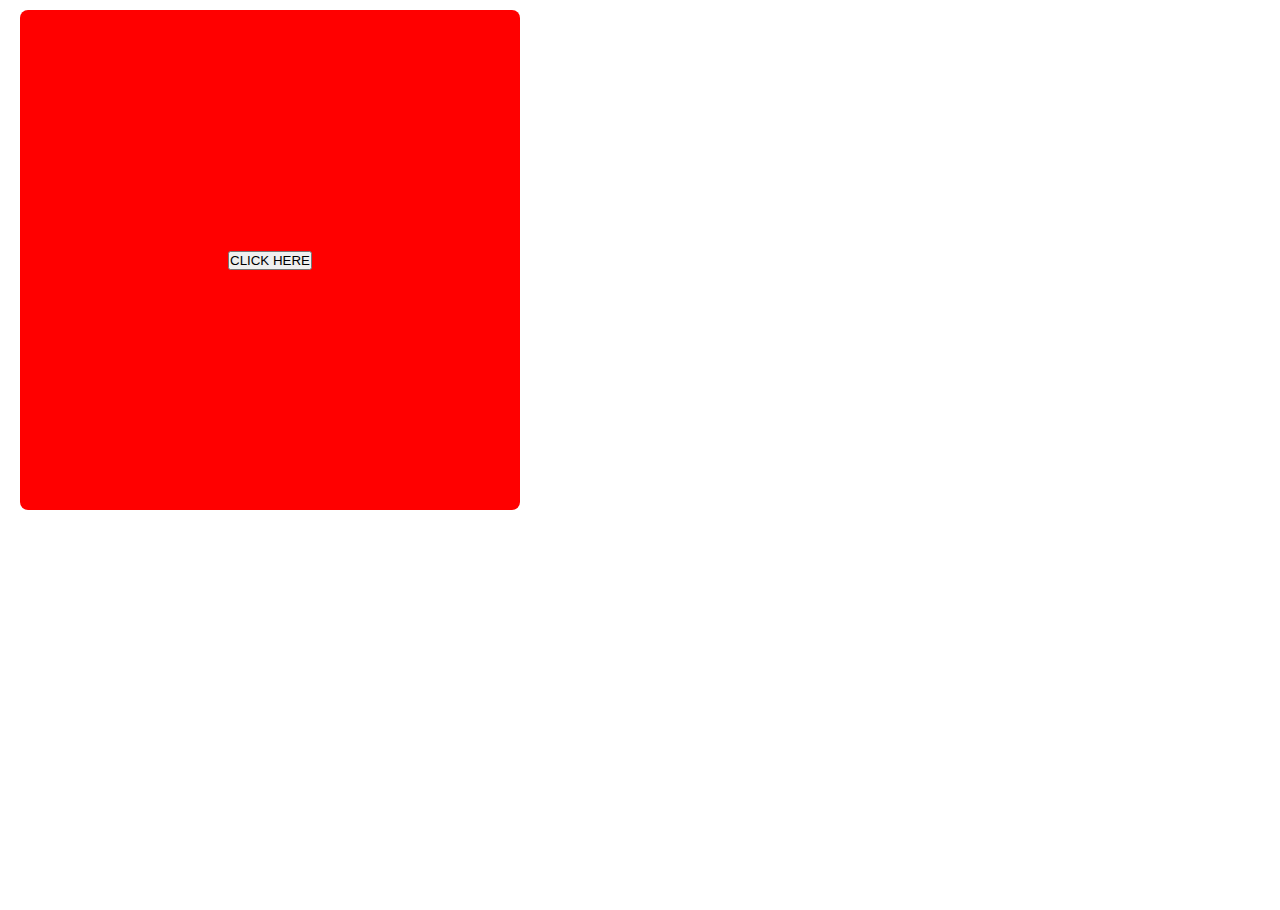
<file: index.html>
<!DOCTYPE html>
<html lang="en">
<head>
    <meta charset="UTF-8">
    <meta name="viewport" content="width=device-width, initial-scale=1.0">
    <title>Document</title>
    <link rel="stylesheet" href="style.css">
</head>
<body>
    <div class="main">
        
        <button id="btn">CLICK HERE</button>
    </div>
    <script src="script.js"></script>
</body>
</html>
</file>
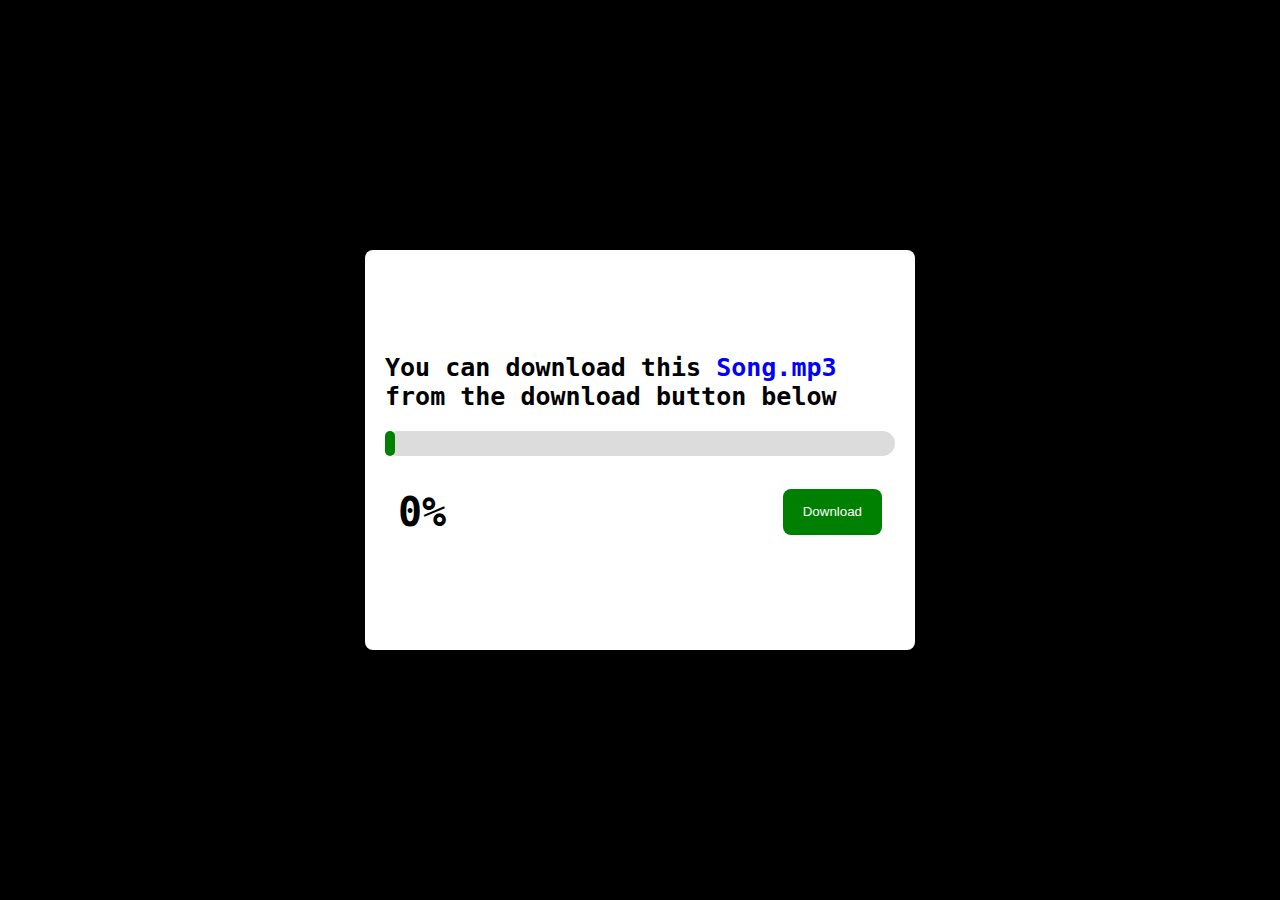
<file: Downloadprc/index.html>
<!DOCTYPE html>
<html lang="en">
<head>
    <meta charset="UTF-8">
    <meta name="viewport" content="width=device-width, initial-scale=1.0">
    <title>Document</title>
    <link rel="stylesheet" href="style.css">
</head>
<body>
    <div class="main">
        <h2 >You can download this <span>Song.mp3</span> from the download button below</h2>
        <div class="outer">
            <div class="inner">
                
            </div>
        </div>
        <div class="down">
            <h1 >0%</h1>
            <button class="btn">Download</button>
        </div>
    </div>
    <script src="script.js"></script>
</body>
</html>
</file>
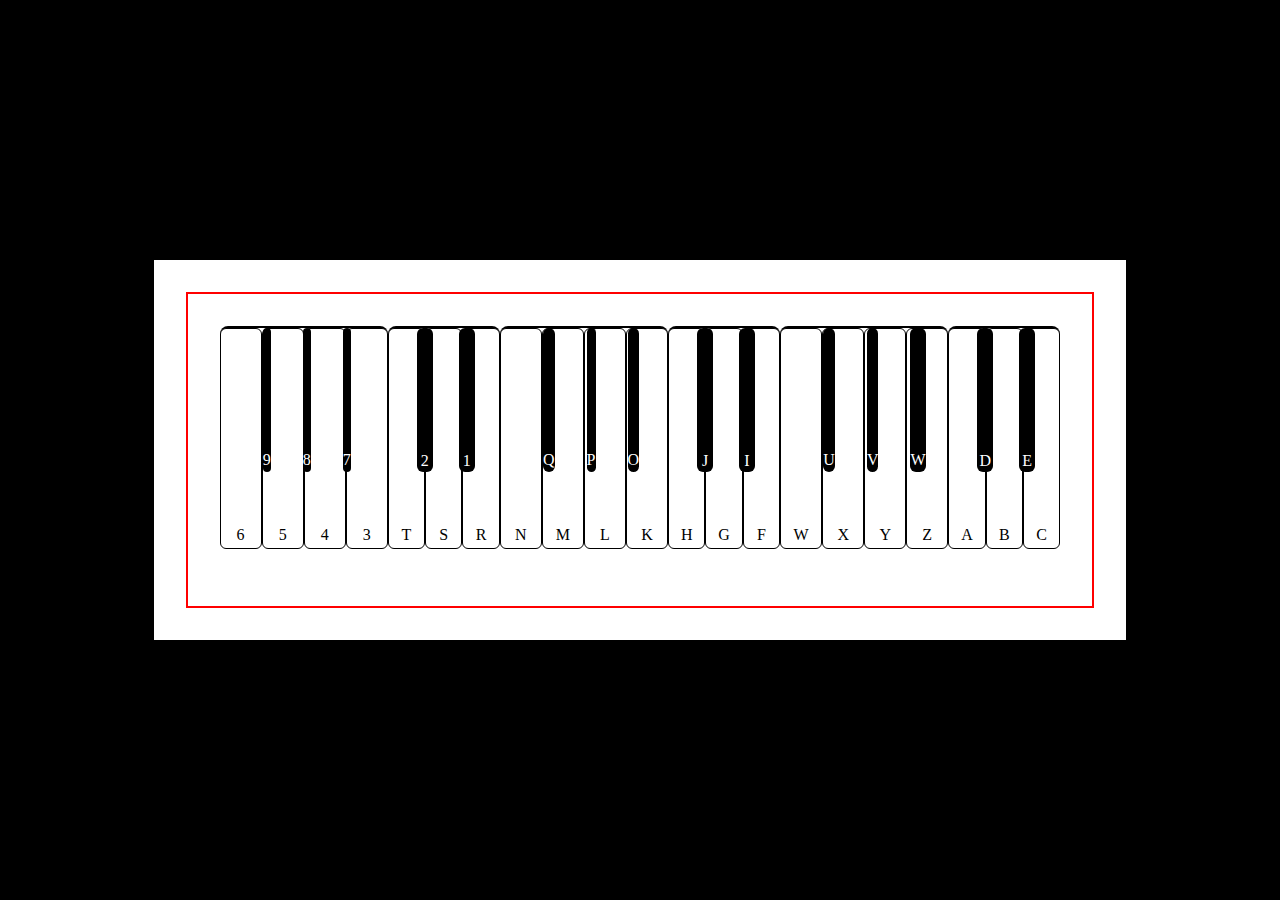
<file: piano/index.html>
<!DOCTYPE html>
<html lang="en">
<head>
    <meta charset="UTF-8">
    <meta name="viewport" content="width=device-width, initial-scale=1.0">
    <title>Document</title>
    <link rel="stylesheet" href="style.css">
</head>
<body>
    <div class="main">
        <div class="piano-box">
            <div class="main-pianobox">
                <div class="block2">
                    <div class="innerblock2">
                        <div class="binner1">9</div>
                        <div class="binner2">8</div>
                        <div class="binner3">7</div>
                    </div>
                    <div class="bblock1">6</div>
                    <div class="bblock2">5</div>
                    <div class="bblock3">4</div>
                    <div class="bblock4">3</div>
                </div>
                <div class="block1">
                    <div class="innerblock1">
                        <div class="ainner1">2</div>
                        <div class="ainner2">1</div>
                    </div>
                    <div class="ablock1">T</div>
                    <div class="ablock2">S</div>
                    <div class="ablock3">R</div>
                </div>
                <div class="block2">
                    <div class="innerblock2">
                        <div class="binner1">Q</div>
                        <div class="binner2">P</div>
                        <div class="binner3">O</div>
                    </div>
                    <div class="bblock1">N</div>
                    <div class="bblock2">M</div>
                    <div class="bblock3">L</div>
                    <div class="bblock4">K</div>
                </div>
                <div class="block1">
                    <div class="innerblock1">
                        <div class="ainner1">J</div>
                        <div class="ainner2">I</div>
                    </div>
                    <div class="ablock1">H</div>
                    <div class="ablock2">G</div>
                    <div class="ablock3">F</div>
                </div>
                <div class="block2">
                    <div class="innerblock2">
                        <div class="binner1">U</div>
                        <div class="binner2">V</div>
                        <div class="binner3">W</div>
                    </div>
                    <div class="bblock1">W</div>
                    <div class="bblock2">X</div>
                    <div class="bblock3">Y</div>
                    <div class="bblock4">Z</div>
                </div>
                <div class="block1">
                    <div class="innerblock1">
                        <div class="ainner1">D</div>
                        <div class="ainner2">E</div>
                    </div>
                    <div class="ablock1">A</div>
                    <div class="ablock2">B</div>
                    <div class="ablock3">C</div>
                </div>
            </div>
        </div>
    </div>
    <script src="script.js"></script>
</body>
</html>
</file>
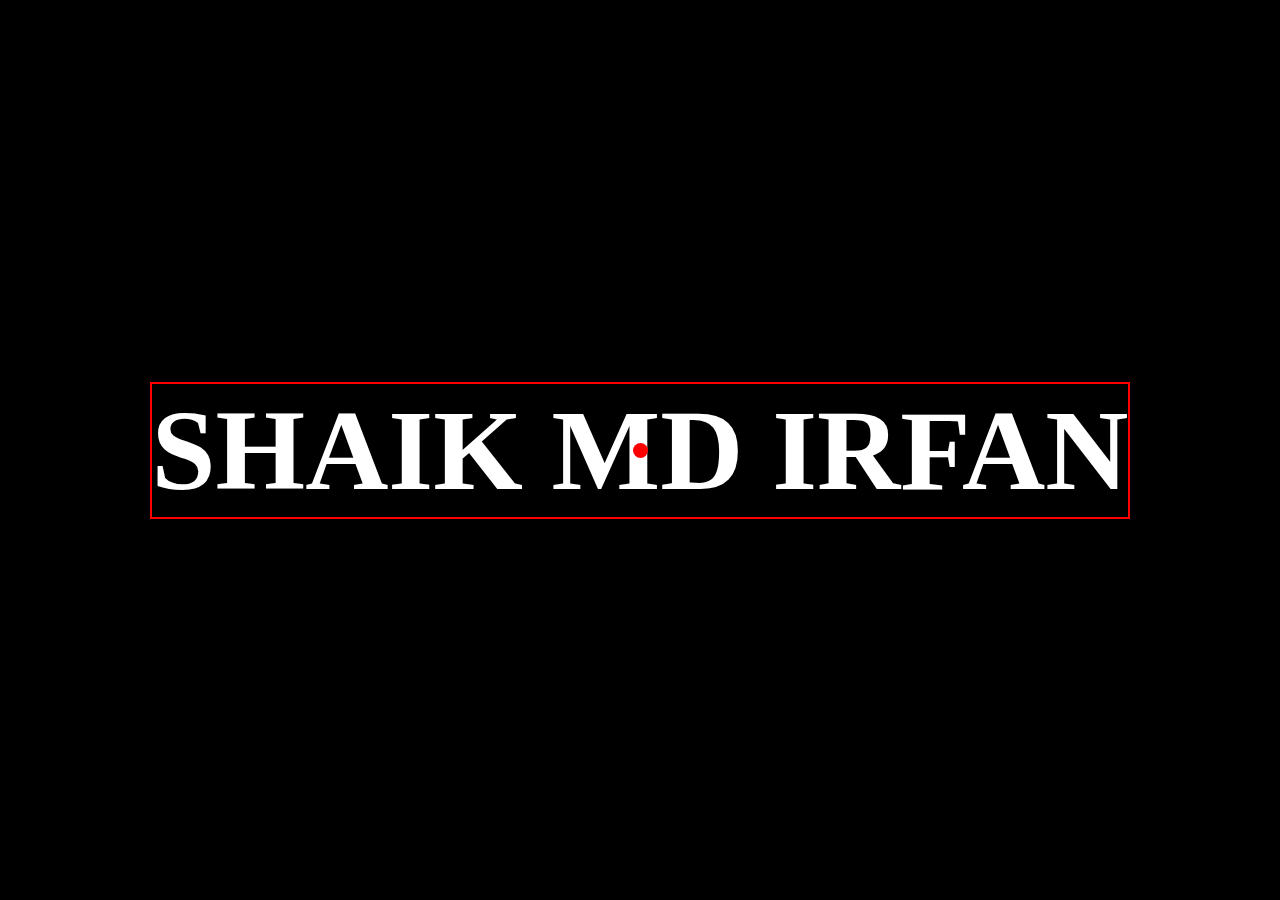
<file: projects/HoverBall/index.html>
<!DOCTYPE html>
<html lang="en">
<head>
    <meta charset="UTF-8">
    <meta name="viewport" content="width=device-width, initial-scale=1.0">
    <title>Document</title>
    <link rel="stylesheet" href="style.css">
</head>
<body>
    <div class="main">
        <div class="ball"></div>
        <h1>SHAIK MD IRFAN</h1>
    </div>
    <script src="script.js"></script>
</body>
</html>
</file>
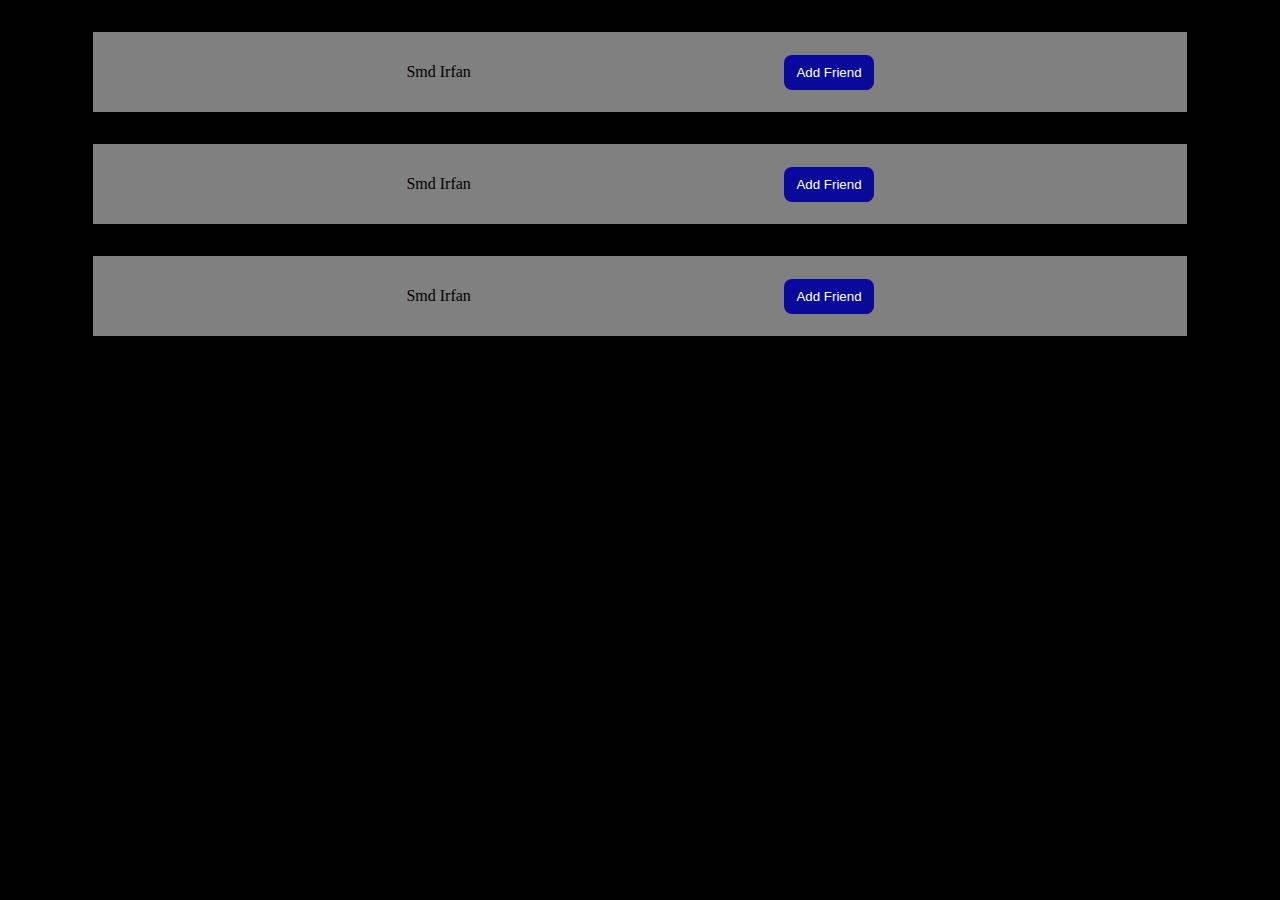
<file: rough.html>
<!DOCTYPE html>
<html lang="en">
<head>
    <meta charset="UTF-8">
    <meta name="viewport" content="width=device-width, initial-scale=1.0">
    <title>Document</title>
    <style>

* {
  margin: 0%;
  padding: 0%;
  box-sizing: border-box;
}

html,
body {
  height: 100%;
  width: 100%;
  font-family: serif;
}
.main{
    height:100%;
    width:100%;
    background-color:black;
    display:flex;
    flex-direction: column;
    align-items: center;
    padding:2rem;
    
}
.user1{
    width:90%;
    background-color: grey;
    height:80px;
    display: flex;
    justify-content: space-evenly;
    margin-bottom:2rem;
    align-items:center;
}
.user2{
    width:90%;
    background-color: grey;
    height:80px;
    display: flex;
    justify-content: space-evenly;
    margin-bottom:2rem;
    align-items:center;
}
.user{
    width:90%;
    background-color: grey;
    height:80px;
    display: flex;
    justify-content: space-evenly;
    margin-bottom:2rem;
    align-items:center;
}
button{
    padding:10px 12px;
    height:fit-content;
    border-radius: 8px;
    border:none;
    background-color: rgb(9, 9, 155);
    color:white;
}
    </style>
</head>
<body>
    <div class="main">
        <div class="user">
            <p>Smd Irfan</p>
            <button  >Add Friend</button>
        </div>
        <div class="user">
            <p>Smd Irfan</p>
            <button >Add Friend</button>
        </div>
        <div class="user">
            <p>Smd Irfan</p>
            <button >Add Friend</button>
        </div>
    </div>
    <script>
        var main=document.querySelector('.main');
        var elems=document.querySelectorAll('.user');
        elems.forEach(function(elem){
           
                elem.childNodes[3].addEventListener('click',function(){
                     if(elem.childNodes[3].innerHTML=='Add Friend'){

                    elem.childNodes[3].style.backgroundColor='red';
                    elem.childNodes[3].innerHTML='Unfollow'}
                    else{
                elem.childNodes[3].style.backgroundColor='rgb(9, 9, 155)';
                elem.childNodes[3].innerHTML='Add Friend'
            }
                })
            
        })
    </script>
</body>
</html>
</file>
<file: style.css>
* {
  margin: 0%;
  padding: 0%;
  box-sizing: border-box;
}

html,
body {
  height: 100%;
  width: 100%;
}
#container1{
    background-color: crimson;
    height:400px;
    width:400px;
    border-radius: 8px;
    margin:2rem;  
    border:1px solid black;
}
.container2{
  border:2px solid black;
}
.main{
  height:500px;
  width:500px;
  background-color: red;
  display: flex;
  justify-content: center;
  align-items: center;
  margin:10px 20px;
  border-radius: 8px;
}
.second{
  height:200px;
  width:200px;
  border-radius: 8px;
  background-color: black;
  display: flex;
  justify-content: center;
  align-items: center;
  
}
#iplbtn{
  padding:10px 20px;
  border-radius: 5px;
  outline: none;
  border: none;
  user-select: none;
}
#iplbtn:active{
  scale: 0.92;
}
</file>
<file: Downloadprc/style.css>
* {
  margin: 0%;
  padding: 0%;
  box-sizing: border-box;
}

html,
body {
  height: 100%;
  width: 100%;
  background-color: black;
  display: flex;
  justify-content: center;
  align-items: center;
}

.main{
height:400px;
width:550px;
border-radius: 8px;
background-color: white;
padding:20px;
display: flex;
flex-direction: column;
justify-content: center;
align-items: center;
}
.outer{
    height:25px;
    width:100%;
    background-color: gainsboro;
    border-radius:50px;
}
.inner{
    height:25px;
    width:2%;
    background-color: green;
    border-radius: 50px;
}
h1{
    font-size: 40px;
    font-weight: 600;
    font-family: monospace;
}
.btn{
    padding:10px 20px;
    border:0;
    background-color: green;
    color:white;    
    border-radius: 8px;
    cursor: pointer;
}
.btn:active{
    scale:0.95;
}

h2{
  font-size: 25px;
  font-family: monospace;
  margin-bottom: 20px;
}
span{
    color:blue
}
.down{
    /* border: 2px solid black; */
    margin-top: 20px;
    display: flex;
    justify-content: space-between;
    width:100%;
    padding:13px;
}
</file>
<file: piano/style.css>
* {
  margin: 0%;
  padding: 0%;
  box-sizing: border-box;
}

html,
body {
  height: 100%;
  width: 100%;
  font-family: serif;
}

.main{
height: 100%;
width:100%;
background-color:black;
display:flex;
justify-content: center;
align-items:center;
padding:2rem;
}
.piano-box{
    height:380px;
    width:80%;
    background-color: white;
    padding:2rem;
}
.main-pianobox{
    height:100%;
    width:100%;
    border:2px solid red;
    padding:2rem;
    display:flex;
}
.block1{
    border:2px solid black;
    height:90%;
    width:200px;
    border-radius: 8px;
    display:flex;
    position: relative;
    border-left: 0;
    border-right: 0;
    border-bottom: 0;
}
.block2{
    border-radius: 8px;
    height:90%;
    width:300px;
    border:2px solid black;
    display:flex;
    position: relative;
    border-right:0;
    border-bottom: 0;
    border-left: 0;
    

}
.bblock1{
  height:100%;
  width:25%;
  border:1px solid black;
  border-radius: 6px;
   display:flex;
  align-items: end;
  padding-bottom:4px;
  justify-content: center;
}
.bblock2{
  height:100%;
  width:25%;
  border:1px solid black;
  border-radius: 6px;
   display:flex;
  align-items: end;
  padding-bottom:4px;
  justify-content: center;
}
.bblock3{
  height:100%;
  width:25%;
  border:1px solid black;
  border-radius: 6px;
   display:flex;
  align-items: end;
  padding-bottom:4px;
  justify-content: center;
}
.bblock4{
  height:100%;
  width:25%;
  border:1px solid black;
  border-radius: 6px;
   display:flex;
  align-items: end;
  padding-bottom:4px;
  justify-content: center;
}
.ablock1{
  height:100%;
  width:33.33%;
  border:1px solid black;
  border-radius: 6px;
   display:flex;
  align-items: end;
  padding-bottom:4px;
  justify-content: center;
}
.ablock2{
  height:100%;
  width:33.33%;
  border:1px solid black;
  border-radius: 6px;
   display:flex;
  align-items: end;
  padding-bottom:4px;
  justify-content: center;
}
.ablock3{
  height:100%;
  width:33.33%;
  border:1px solid black;
  border-radius: 6px;
   display:flex;
  align-items: end;
  padding-bottom:4px;
  justify-content: center;
}
.innerblock2{
  height:100%;
  width:100%;
  /* border:2px solid red; */
  position: absolute;
  display:flex;
  /* justify-content: space-evenly; */
  gap:2rem;
  color:white;
}
.innerblock1{
  height:100%;
  width:100%;
  /* border:2px solid crimson; */
  position:absolute;
  display:flex;
  gap:1.5rem;
  color:white;
}
.binner1{
  height:65%;
  width:15%;
  /* border:2px solid cadetblue; */
  border-radius: 7px;
  background-color: black;
  margin-left: 2.7rem;
  display: flex;
  align-items: end;
  padding-bottom: 3px;
  justify-content: center;
}
.binner2{
  height:65%;
  width:15%;
  /* border:2px solid cadetblue; */
  border-radius: 6px;
  background-color: black;
   display: flex;
  align-items: end;
  padding-bottom: 3px;
  justify-content: center;
}
.binner3{
  height:65%;
  width:15%;
  /* border:2px solid cadetblue; */
  border-radius: 6px;
  background-color: black;
  margin-right:2.7rem;
   display: flex;
  align-items: end;
  padding-bottom: 3px;
  justify-content: center;
}
.ainner1{
  height:65%;
  width:14%;
  border-radius: 6px;
  background-color: black;
  margin-left:26%;
  display:flex;
  align-items: end;
  padding-bottom:2px;
  justify-content: center;
}
.ainner2{
  height:65%;
  width:14%;
  border-radius: 6px;
  background-color: black;
  margin-left:2%;
  display:flex;
  align-items: end;
  padding-bottom:2px;
  justify-content: center;
}

.active {
  background-color: #ccc !important;
  transform: scale(0.97);
}
</file>
<file: projects/HoverBall/style.css>
*{
  margin: 0;
  padding: 0;
  box-sizing: border-box;
}

html, body{
  width: 100%;
  height: 100%;
}

.main{
  width: 100%;
  min-height: 100vh;
  background: black;      /* important for hit-testing */
  color: white;
  display: flex;
  justify-content: center;
  align-items: center;
  position:relative;
}

.main h1{
  font-size: 9vw;
  user-select: none;
  border: 2px solid red;
  font-family: serif;
}
.ball{
    height:15px;
    width:15px;
    background-color: red;
    border-radius: 50%;
    position: absolute;
      

}
</file>
